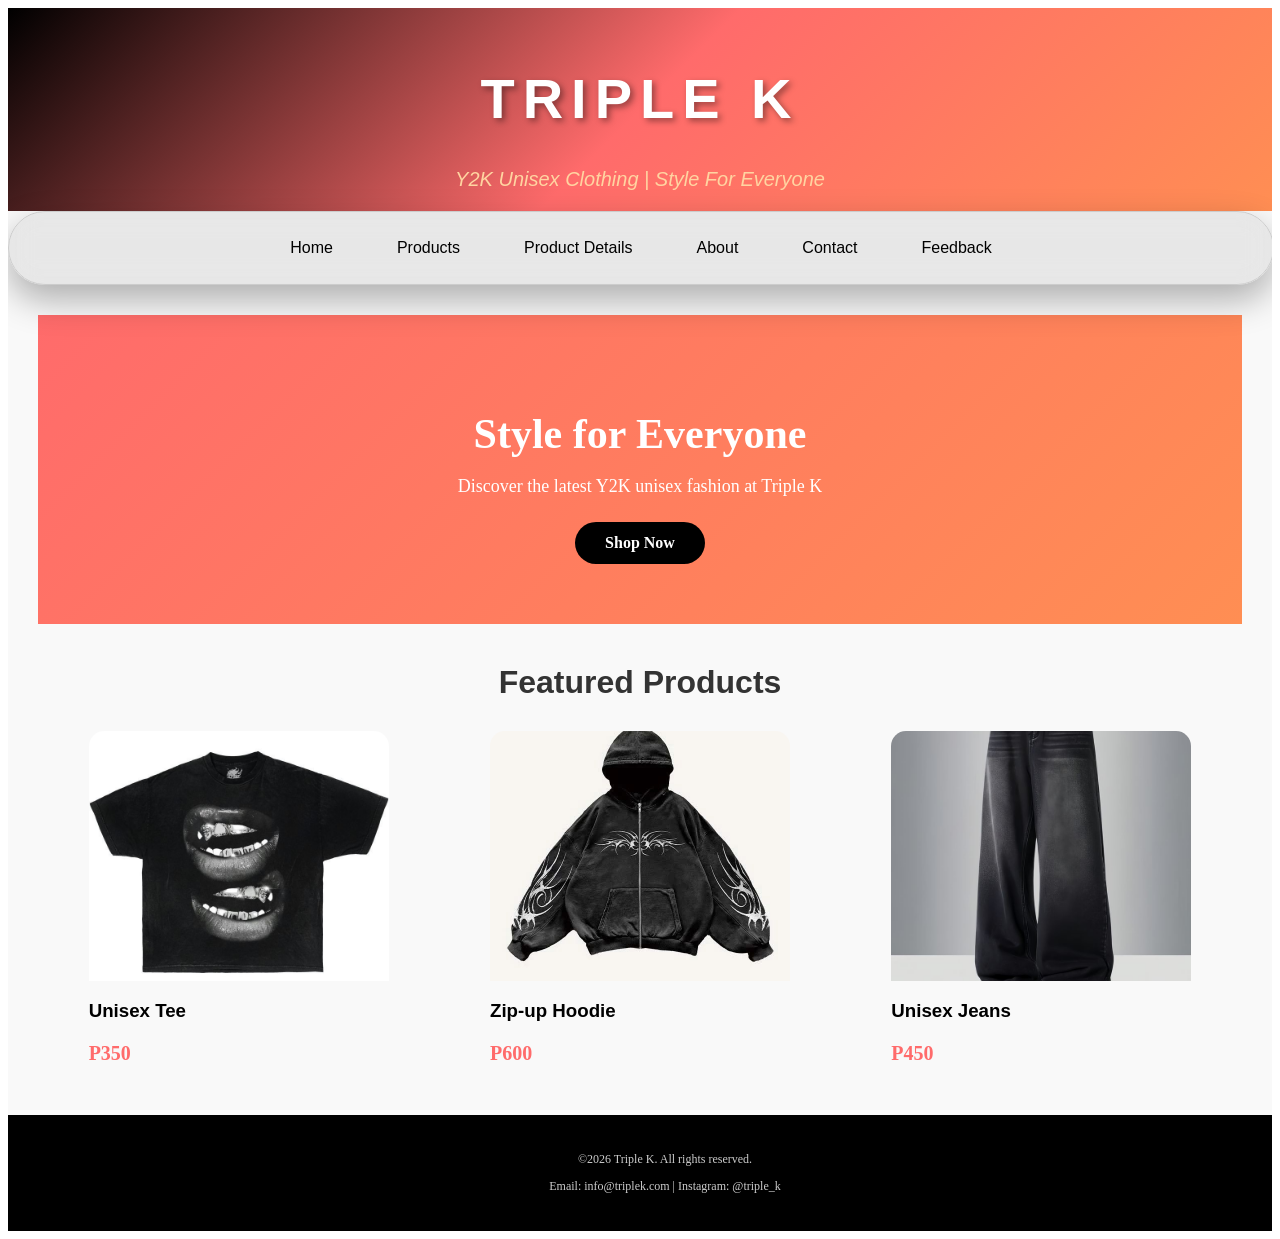
<file: index.html>
<!DOCTYPE html>
<html lang="en">
<head>
    <title>Triple K - Y2K Clothing</title>
    <meta charset="UTF-8">
    <meta name="viewport" content="width=device-width, initial-scale=1.0">
    <link rel="stylesheet" href="css/style.css">
</head>
<body>
    <div id="divmaincontainer">
        <header id="siteheader">
            <h1 id="sitetitle">TRIPLE K</h1>
            <span id="sitemotto">Y2K Unisex Clothing | Style For Everyone</span>
        </header>

        <nav id="sitenav">
            <ul id="ulnav">
                <li><a href="index.html">Home</a></li>
                <li><a href="products.html">Products</a></li>
                <li><a href="product-detail.html">Product Details</a></li>
                <li><a href="about.html">About</a></li>
                <li><a href="contact.html">Contact</a></li>
                <li><a href="feedback.html">Feedback</a></li>
            </ul>
        </nav>

        <main id="maincontent">
            <!--HERO SECTION-->
            <section id="hero">
                <h2>Style for Everyone</h2>
                <p>Discover the latest Y2K unisex fashion at Triple K</p>
                <a href="products.html" class="btn">Shop Now</a>
            </section>
            <!--FEATURED PRODUCTS SECTION-->
            <h2 class="section-title">Featured Products</h2>
            <section id="featured-products">
                <div class="product-card">
                    <img src="images/tee.jpg" alt="Unisex Tee">
                    <h3>Unisex Tee</h3>
                    <p class="price">P350</p>
                </div>
                <div class="product-card">
                    <img src="images/hoodie.jpg" alt="Zip-up Hoddie">
                    <h3>Zip-up Hoodie</h3>
                    <p class="price">P600</p>
                </div>
                <div class="product-card">
                    <img src="images/jeans.jpg" alt="Unisex Jeans">
                    <h3>Unisex Jeans</h3>
                    <p class="price">P450</p>
                </div>
            </section>
        </main>
        <footer id="sitefooter">
            <p>&copy;2026 Triple K. All rights reserved.</p>
            <p>Email: info@triplek.com | Instagram: @triple_k</p>
        </footer>
    </div>
</body>
</html>
</file>
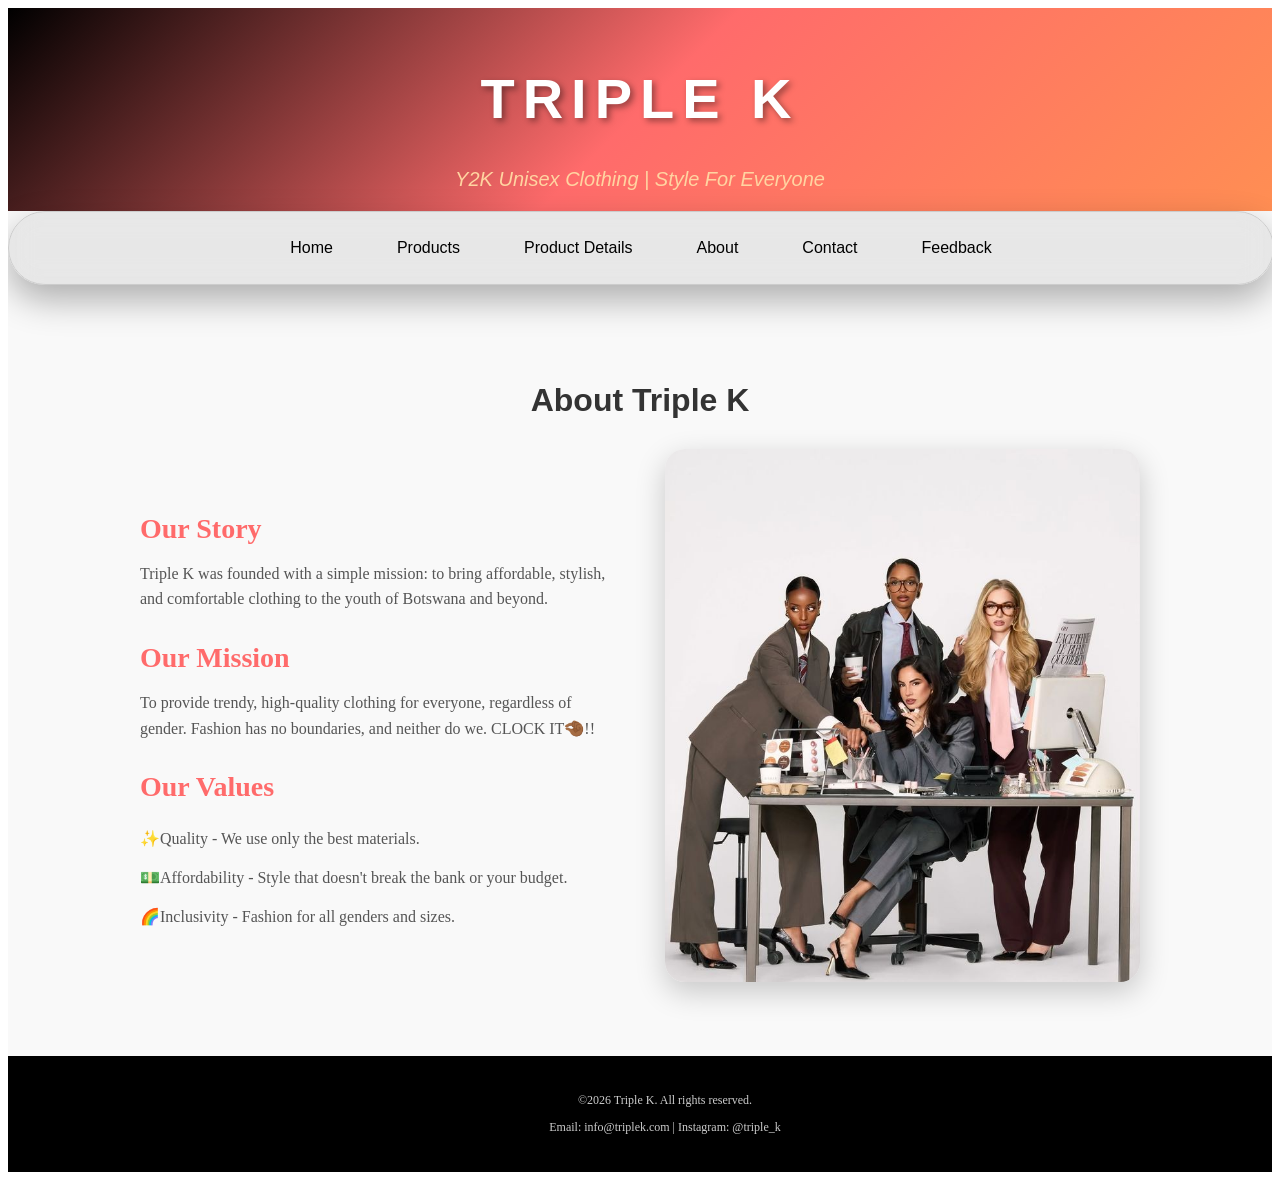
<file: about.html>
<!DOCTYPE html>
<html lang="en">
<head>
    <title>Triple K - About Us</title>
    <meta charset="UTF-8">
    <meta name="viewport" content="width=device-width, initial-scale=1.0">
    <link rel="stylesheet" href="css/style.css">
</head>
<body>
    <div id="divmaincontainer">
        <header id="siteheader">
            <h1 id="sitetitle">TRIPLE K</h1>
            <span id="sitemotto">Y2K Unisex Clothing | Style For Everyone</span>
        </header>

        <nav id="sitenav">
            <ul id="ulnav">
               <li><a href="index.html">Home</a></li>
                <li><a href="products.html">Products</a></li>
                <li><a href="product-detail.html">Product Details</a></li>
                <li><a href="about.html">About</a></li>
                <li><a href="contact.html">Contact</a></li>
                <li><a href="feedback.html">Feedback</a></li>
            </ul>
        </nav>

        <main id="maincontent">
            <section id="about-section">
                <h2 class="section-title">About Triple K</h2>

                <div class="about-content">
                    <div class="about-text">
                        <h3>Our Story</h3>
                        <p>Triple K was founded with a simple mission: to bring affordable, stylish, and comfortable clothing to the youth of Botswana and beyond.</p>

                        <h3>Our Mission</h3>
                        <p>To provide trendy, high-quality clothing for everyone, regardless of gender. Fashion has no boundaries, and neither do we. CLOCK IT🤏🏾!!</p>

                        <h3>Our Values</h3>
                        <ul>
                            <li>✨Quality - We use only the best materials.</li>
                            <li>💵Affordability - Style that doesn't break the bank or your budget.</li>
                            <li>🌈Inclusivity - Fashion for all genders and sizes.</li>
                        </ul>
                    </div>

                    <div class="about-image">
                        <img src="images/team.jpg" alt="Triple K Team">
                    </div>
                </div>
            </section>
        </main>

        <footer id="sitefooter">
            <p>&copy;2026 Triple K. All rights reserved.</p>
            <p>Email: info@triplek.com | Instagram: @triple_k</p>
        </footer>
    </div>
</body>
</html>
</file>
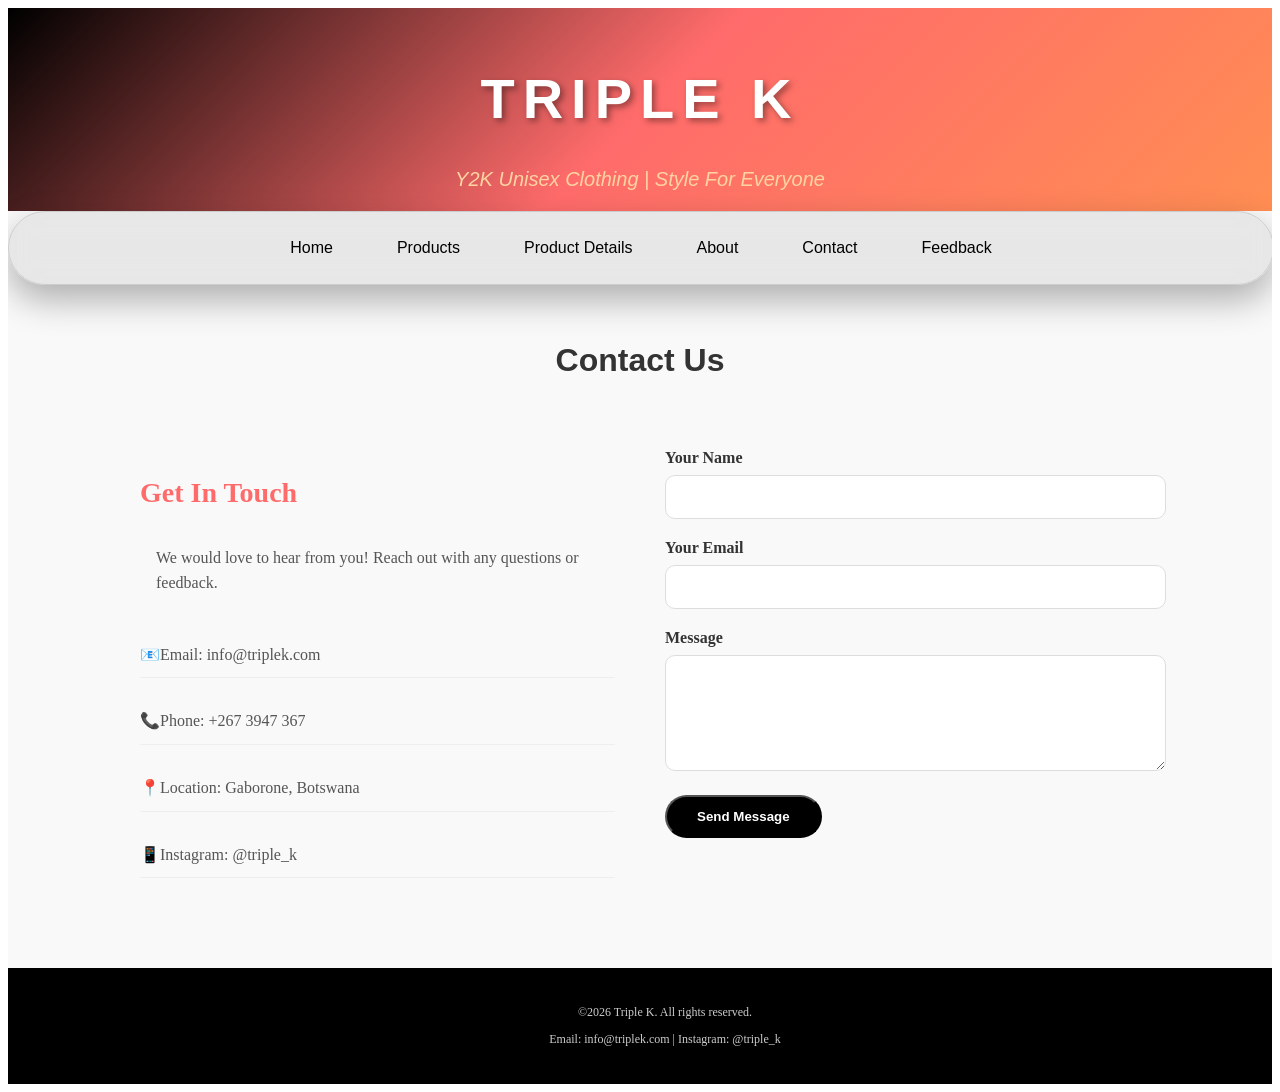
<file: contact.html>
<!DOCTYPE html>
<html lang="en">
<head>
    <title>Triple K - Contact Us</title>
    <meta charset="UTF-8">
    <meta name="viewport" content="width=device-width, initial-scale=1.0">
    <link rel="stylesheet" href="css/style.css">
</head>
<body>
    <div id="divmaincontainer">
        <header id="siteheader">
            <h1 id="sitetitle">TRIPLE K</h1>
            <span id="sitemotto">Y2K Unisex Clothing | Style For Everyone</span>
        </header>

        <nav id="sitenav">
            <ul id="ulnav">
               <li><a href="index.html">Home</a></li>
                <li><a href="products.html">Products</a></li>
                <li><a href="product-detail.html">Product Details</a></li>
                <li><a href="about.html">About</a></li>
                <li><a href="contact.html">Contact</a></li>
                <li><a href="feedback.html">Feedback</a></li>
            </ul>
        </nav>

        <main id="maincontent">
            <h2 class="section-title">Contact Us</h2>

            <section id="contact-section">
                <div class="contact-container">
                    <div class="contact-info">
                        <h3>Get In Touch</h3>
                        <p>We would love to hear from you! Reach out with any questions or feedback.</p>

                        <div class="contact-details">
                            <p>📧Email: info@triplek.com</p>
                            <p>📞Phone: +267 3947 367</p>
                            <p>📍Location: Gaborone, Botswana</p>
                            <p>📱Instagram: @triple_k</p>
                        </div>
                    </div>

                    <div class="contact-form">
                        <form action="#" method="post">
                            <div class="form-group">
                                <label for="name">Your Name</label>
                                <input type="text" id="name" name="name" required>
                            </div>

                            <div class="form-group">
                                <label for="email">Your Email</label>
                                <input type="email" id="email" name="email" required>
                            </div>

                            <div class="form-group">
                                <label for="message">Message</label>
                                <textarea id="message" name="message" rows="5" required></textarea>
                            </div>

                            <button type="submit" class="btn">Send Message</button>
                        </form>
                    </div>
                </div>
            </section>
        </main>

        <footer id="sitefooter">
            <p>&copy;2026 Triple K. All rights reserved.</p>
            <p>Email: info@triplek.com | Instagram: @triple_k</p>
        </footer>
    </div>
</body>
</html>
</file>
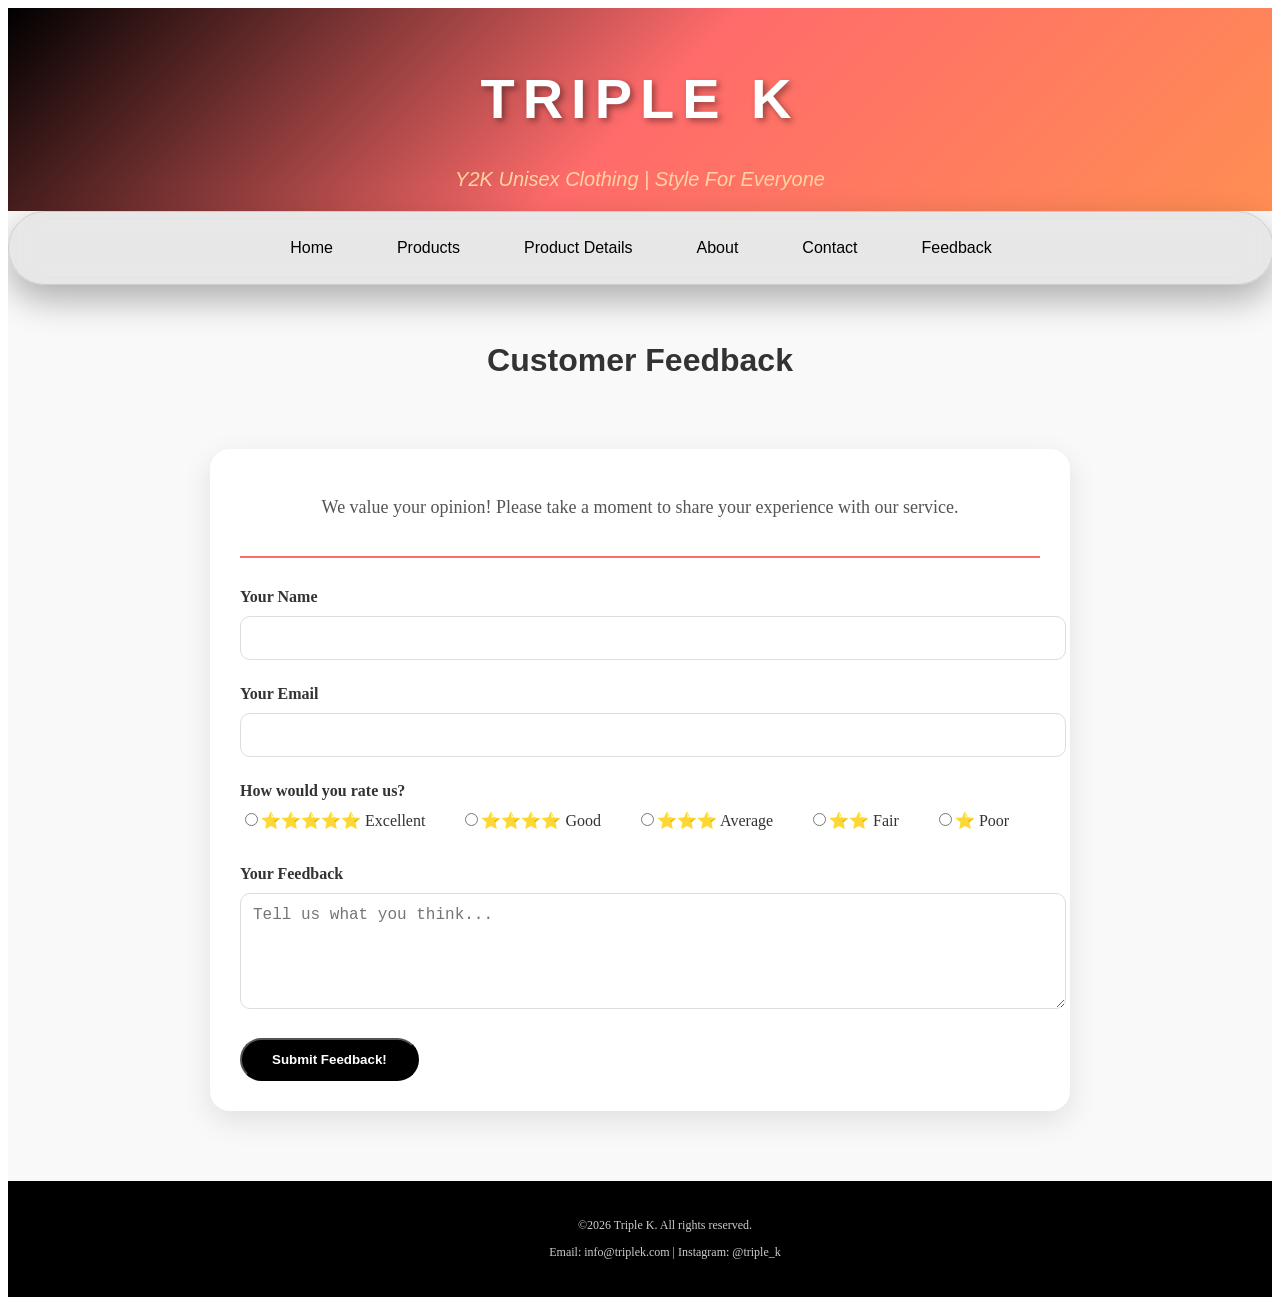
<file: feedback.html>
<!DOCTYPE html>
<html lang="en">
<head>
    <title>Triple K - Feedback</title>
    <meta charset="UTF-8">
    <meta name="viewport" content="width=device-width, initial-scale=1.0">
    <link rel="stylesheet" href="css/style.css">
</head>
<body>
     <div id="divmaincontainer">
        <header id="siteheader">
            <h1 id="sitetitle">TRIPLE K</h1>
            <span id="sitemotto">Y2K Unisex Clothing | Style For Everyone</span>
        </header>

        <nav id="sitenav">
            <ul id="ulnav">
                <li><a href="index.html">Home</a></li>
                <li><a href="products.html">Products</a></li>
                <li><a href="product-detail.html">Product Details</a></li>
                <li><a href="about.html">About</a></li>
                <li><a href="contact.html">Contact</a></li>
                <li><a href="feedback.html">Feedback</a></li>
            </ul>
        </nav>

        <main id="maincontent">
            <h2 class="section-title">Customer Feedback</h2>

            <section id="feedback-section">
                <div class="feedback-container">
                    <div class="feedback-intro">
                        <p>We value your opinion! Please take a moment to share your experience with our service.</p>
                    </div>

                    <form class="feedback-form" action="#" method="post">
                        <div class="form-group">
                            <label for="name">Your Name</label>
                            <input type="text" id="name" name="name" required>
                        </div>

                        <div class="form-group">
                            <label for="email">Your Email</label>
                            <input type="email" id="email" name="email" required>
                        </div>

                        <div class="form-group">
                            <label>How would you rate us?</label>
                            <div class="rating">
                                <label><input type="radio" name="rating" value="5">⭐⭐⭐⭐⭐ Excellent</label>
                                <label><input type="radio" name="rating" value="4">⭐⭐⭐⭐ Good</label>
                                <label><input type="radio" name="rating" value="3">⭐⭐⭐ Average</label>
                                <label><input type="radio" name="rating" value="2">⭐⭐ Fair</label>
                                <label><input type="radio" name="rating" value="1">⭐ Poor</label>
                            </div>
                        </div>

                        <div class="form-group">
                            <label for="comments">Your Feedback</label>
                            <textarea id="comments" name="comments" rows="5" placeholder="Tell us what you think..." required></textarea>
                        </div>

                        <button type="submit" class="btn">Submit Feedback!</button>
                    </form>
                </div>
            </section>
        </main>

        <footer id="sitefooter">
            <p>&copy;2026 Triple K. All rights reserved.</p>
            <p>Email: info@triplek.com | Instagram: @triple_k</p>
        </footer>
</body>
</html>
</file>
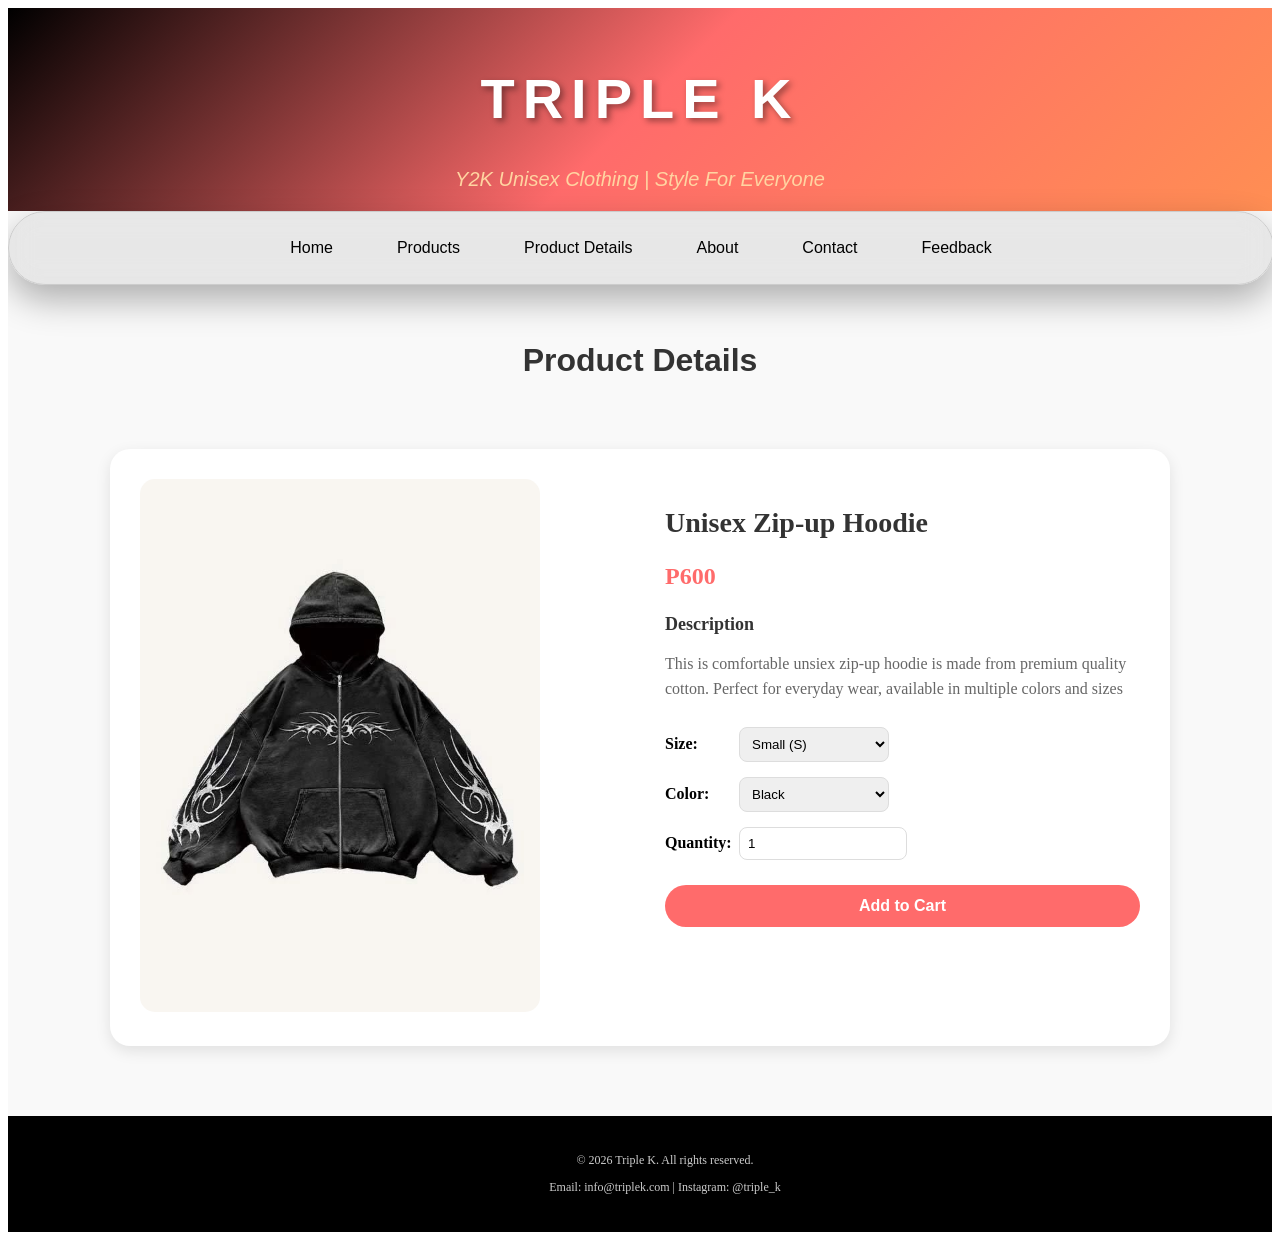
<file: product-detail.html>
<!DOCTYPE html>
<html lang="en">
<head>
    <meta charset="UTF-8">
    <meta name="viewport" content="width=device-width, initial-scale=1.0">
    <title>Triple K - Product Details</title>
    <link rel="stylesheet" href="css/style.css">
</head>
<body>
    <div id="divmaincontainer">
        <header id="siteheader">
            <h1 id="sitetitle">TRIPLE K</h1>
            <span id="sitemotto">Y2K Unisex Clothing | Style For Everyone</span>
        </header>

        <nav id="sitenav">
            <ul id="ulnav">
                <li><a href="index.html">Home</a></li>
                <li><a href="products.html">Products</a></li>
                <li><a href="product-detail.html">Product Details</a></li>
                <li><a href="about.html">About</a></li>
                <li><a href="contact.html">Contact</a></li>
                <li><a href="feedback.html">Feedback</a></li>
            </ul>
        </nav>

        <main id="maincontent">
            <h2 class="section-title">Product Details</h2>

            <section id="product-detail-section">
                <div class="product-detail-container">

                    <!--Product image-->
                    <div class="product-detail-image">
                        <img src="images/hoodie.jpg" alt="Zip-up Hoodie">
                    </div>

                    <!--Product Info-->
                    <div class="product-detail-info">
                        <h3>Unisex Zip-up Hoodie </h3>
                        <p class="price">P600</p>

                        <div class="product-description">
                            <h4>Description</h4>
                            <p>This is comfortable unsiex zip-up hoodie is made from premium quality cotton. Perfect for everyday wear, available in multiple colors and sizes</p>
                        </div>

                        <div class="product-options">
                            <div class="option-group">
                                <label for="size">Size:</label>
                                <select id="size" name="size">
                                    <option value="s">Small (S)</option>
                                    <option value="m">Medium (M)</option>
                                    <option value="l">Large (L)</option>
                                    <option value="xl">Extra Large (XL)</option>
                                </select>
                            </div>

                            <div class="option-group">
                                <label for="color">Color:</label>
                                <select id="color" name="color">
                                    <option value="black">Black</option>
                                    <option value="white">White</option>
                                    <option value="gray">Gray</option>
                                    <option value="navy">Navy Blue</option>
                                </select>
                            </div>

                            <div class="option-group">
                                <label for="quantity">Quantity:</label>
                                <input type="number" id="quantity" name="quantity" value="1" min="1" max="10">
                            </div>

                            <button class="btn add-to-cart">Add to Cart</button>
                        </div>
                    </div>
                </div>
            </section>
        </main>

        <footer id="sitefooter">
            <p>&copy; 2026 Triple K. All rights reserved.</p>
            <p>Email: info@triplek.com | Instagram: @triple_k</p>
        </footer>
    </div>
</body>
</html>
</file>
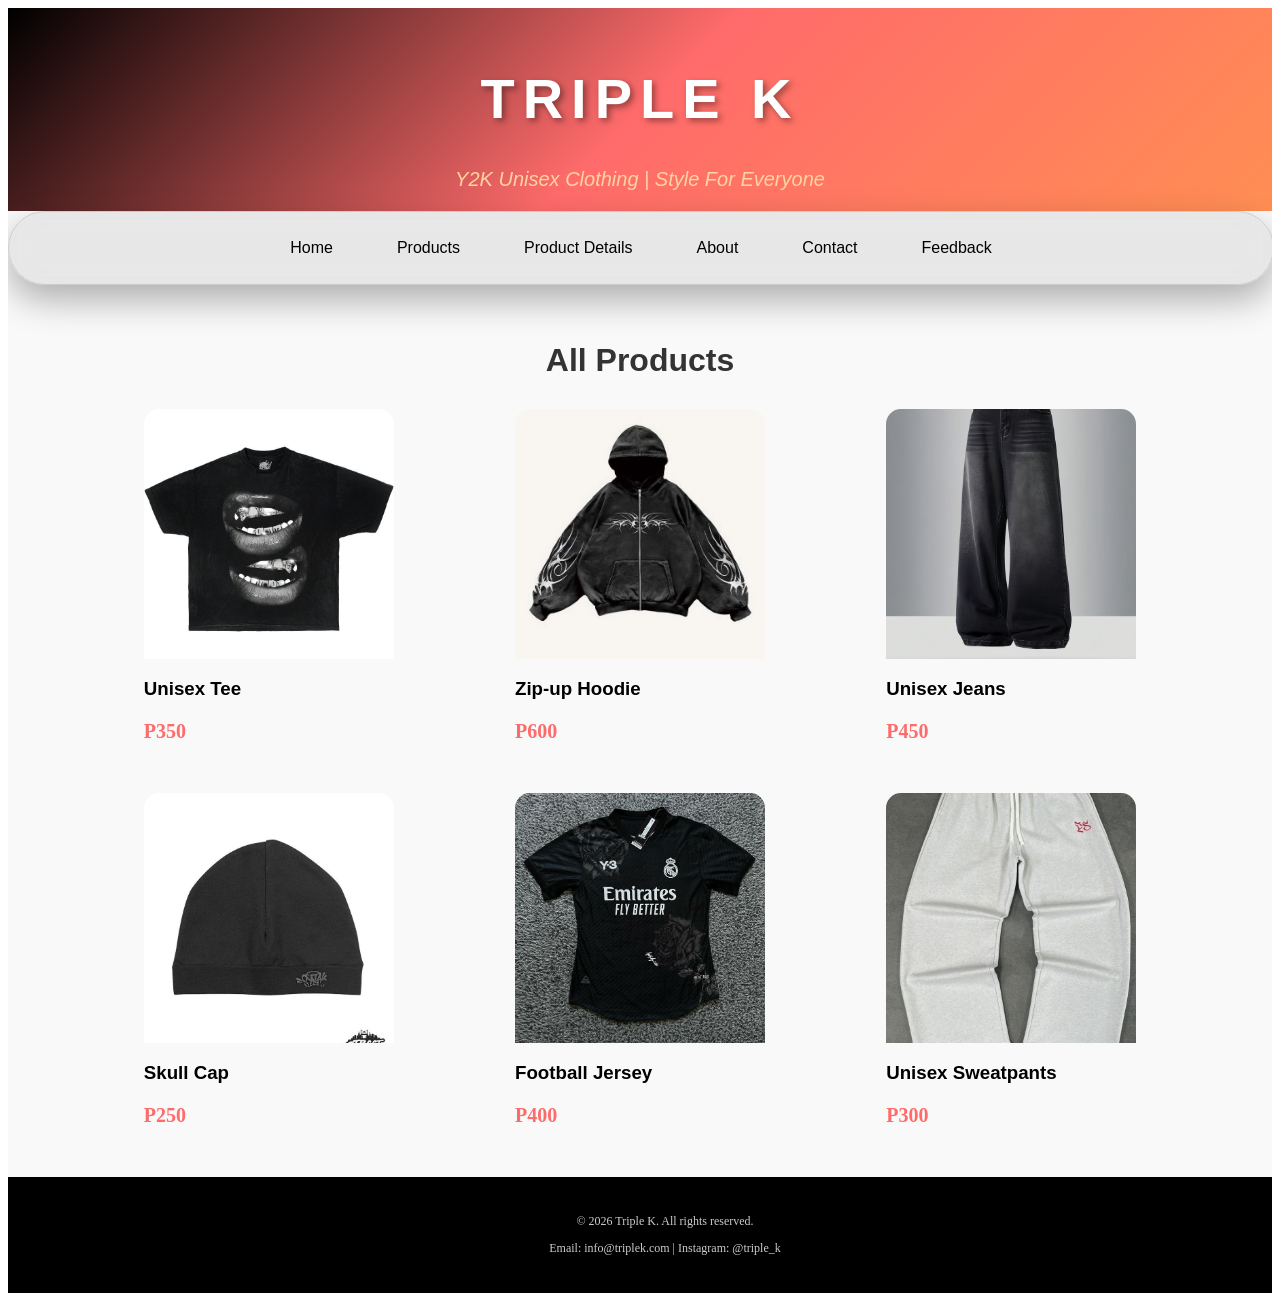
<file: products.html>
<!DOCTYPE html>
<html lang="en">
<head>
    <title>Triple K - Products</title>
    <meta charset="UTF-8">
    <meta name="viewport" content="width=device-width, initial-scale=1.0">
    <link rel="stylesheet" href="css/style.css">
</head>
<body>
    <div id="divmaincontainer">
        <header id="siteheader">
            <h1 id="sitetitle">TRIPLE K</h1>
            <span id="sitemotto">Y2K Unisex Clothing | Style For Everyone</span>
        </header>

        <nav id="sitenav">
            <ul id="ulnav">
                <li><a href="index.html">Home</a></li>
                <li><a href="products.html">Products</a></li>
                <li><a href="product-detail.html">Product Details</a></li>
                <li><a href="about.html">About</a></li>
                <li><a href="contact.html">Contact</a></li>
                <li><a href="feedback.html">Feedback</a></li>
            </ul>
        </nav>

        <main id="maincontent">
            <h2 class="section-title">All Products</h2>

            <section id="all-products">
                <div class="product-card" onclick="location.href='product-detail.html'">
                    <img src="images/tee.jpg" alt="Unisex Tee">
                    <h3>Unisex Tee</h3>
                    <p class="price">P350</p>
                </div>

                    <div class="product-card" onclick="location.href='product-detail.html'">
                        <img src="images/hoodie.jpg" alt="Zip-up Hoodie">
                        <h3>Zip-up Hoodie</h3>
                        <p class="price">P600</p>
                    </div>
                
                <div class="product-card" onclick="location.href='product-detail.html'">
                    <img src="images/jeans.jpg" alt="Unisex Jeans">
                    <h3>Unisex Jeans</h3>
                    <p class="price">P450</p>
                </div>

                 <div class="product-card" onclick="location.href='product-detail.html'">
                    <img src="images/cap.jpg" alt="Skull Cap">
                    <h3>Skull Cap</h3>
                    <p class="price">P250</p>
                </div>

                <div class="product-card" onclick="location.href='product-detail.html'">
                    <img src="images/jersey.jpg" alt="Football Jersey">
                    <h3>Football Jersey</h3>
                    <p class="price">P400</p>
                </div>

                <div class="product-card" onclick="location.href='product-detail.html'">
                    <img src="images/sweatpants.jpg" alt="Unisex Sweatpants">
                    <h3>Unisex Sweatpants</h3>
                    <p class="price">P300</p>
                </div>
            </section>
        </main>

        <footer id="sitefooter">
            <p>&copy; 2026 Triple K. All rights reserved.</p>
            <p>Email: info@triplek.com | Instagram: @triple_k</p>
        </footer>
    </div>
</body>
</html>
</file>
<file: css/style.css>
/*styling div main container*/
div#divmaincontainer{
    width: 100%;
    overflow: hidden;
    margin: 0;
    padding: 0;
    border: none;
    border-radius: 0;
    background-color: #f9f9f9;
    box-shadow: none;
}
/*DESKTOP*/
@media screen and (min-width: 1024px){
    div#divmaincontainer{
        width: 100%;
        margin: 0;
        padding: 0;
        border: none;
        border-radius: 0;
        background-color: #f9f9f9;
        box-shadow: none;
    }
    
    .products-grid, section#featured-products{
        max-width: 1200px;
        margin:0 auto;
    }
}

/*TABLET*/
@media screen and (max-width: 1024px) and (min-width: 768px) {
  .products-grid, section#featured-products {
    grid-template-columns: repeat(2, 1fr);
    gap: 20px;
    padding: 0 20px;
  }
  
  .product-card {
    width: 100%;
  }
  
  section#about-content, .contact-container, .feedback-container {
    flex-direction: column;
    padding: 0 20px;
  }
}

/*MOBILE*/
@media screen and (max-width: 767px) {
  div#divmaincontainer {
    width: 100%;
    margin: 0;
    border-radius: 0;
    padding: 0;
    border: none;
    background-color: #f9f9f9;
    box-shadow: none;
}
  }
  
  header#siteheader {
    padding: 20px 10px;
  }
  
  h1#sitetitle {
    font-size: 32px;
  }
    
  span#sitemotto {
    font-size: 14px;
  }
  
  nav#sitenav {
    padding: 10px 0;
  }
  
  ul#ulnav li {
    display: block;
    margin: 5px 0;
  }

   ul#ulnav li a {
    display: block;
    padding: 8px;
  }
  
  .products-grid, section#featured-products {
    grid-template-columns: 1fr;
    gap: 20px;
    padding: 0 15px;
  }
  
  .product-card {
    width: 100%;
    max-width: 300px;
    margin: 0 auto;
  }

    section#hero {
    padding: 40px 15px;
  }
  
  section#hero h2 {
    font-size: 28px;
  }
  
  section#about-content, .contact-container, .feedback-container {
    flex-direction: column;
    padding: 0 15px;
  }
  
  .about-image img, .contact-info, .contact-form {
    width: 100%;
  }

    footer#sitefooter {
    padding: 15px;
    font-size: 12px;
  }
}

/*styling the header of the site*/
#siteheader{
    width: 100%;
    margin: 0;
    background: #ff6b6b;
    border-radius: 0;
    padding: 40px 20px;
    text-align: center;
}
#siteheader{
    background-image: linear-gradient(135deg, #000000, #ff6b6b, #ff8e53);
}

/* styling site title*/
h1#sitetitle{
    font-family: 'Poppins', Arial, sans-serif;
    font-size: 56px;
    color: white;
    text-align: center;
    letter-spacing: 8px;
    margin-top:0 0 10px 0;
    text-shadow: 3px 3px 6px rgba(0,0,0,0.4);
}

/*styling site motto*/
span#sitemotto{
    font-size: 20px;
    font-family: 'Poppins',Tahoma, sans-serif;
    font-style: italic;
    font-weight: normal;
    color: #ffd4a1;
    text-align: center;
    display: block;
}

/*styling site navigation*/
nav#sitenav{
    width: 100%;
    margin: 0;
    background-color: #222;
    text-align: center;
    position: relative;
    padding: 15px 0;
    border-radius: 60px;
    background: rgba( 34, 34, 34, 0.08);
    backdrop-filter: blur(15px);
    box-shadow: 0 15px 35px rgba(0,0,0,0.3);
    border: 0.5px solid #ccc;
}

/*styling nagivation elements*/
ul#ulnav{
    margin: 0;
    padding: 0;
    text-align: center;
}

ul#ulnav>li{
    display: inline;
    list-style-type: none;
    margin: 0 5px;
}

ul#ulnav>li a{
    color: black;
    text-decoration: none;
    font-family: Arial, sans-serif;
    font-weight: 500;
    font-size: 16px;
    padding: 12px 25px;
    display: inline-block;
    background-color: transparent;
    border-radius: 40px;
    transition: none;
}

ul#ulnav>li a:hover{
    background-color: #ff6b6b;
    color: black;
}

/*styling main content area*/
main#maincontent{
    padding: 30px;
    min-height: 400px;
}

/*styling hero section*/
section#hero{
    background: linear-gradient(135deg,#ff6b6b,#ff8e53);
    text-align: center;
    padding: 60px 20px;
    border-radius: 0;
    margin-bottom: 40px;
    color: white;
    overflow: hidden;
}

section#hero h2{
    font-size: 42px;
    margin-bottom: 15px;
}

section#hero p{
    font-size: 18px;
    margin-bottom: 25px;
}

/*button styling*/
.btn{
    background-color: black;
    color: white;
    padding: 12px 30px;
    text-decoration: none;
    font-weight: bold;
    border-radius: 30px;
    display: inline-block;
    transition: 0.3s ease;
}

.btn:hover{
    background-color: white;
    color: black;
    transform: scale(1.05);
}

/*section title*/
.section-title{
    text-align: center;
    font-size: 32px;
    font-family: Arial, sans-serif;
    color: #333;
    margin-bottom: 30px;
}

/*featured products section*/
section#featured-products{
    display: flex;
    justify-content: center;
    gap: 30px;
    flex-wrap: wrap;
}

/*product card styling*/
.product-card{
   cursor: pointer;
    transition: transform 0.3s ease;
}

.product-card:hover{
    transform: translateY(-5px);
}

.product-card img{
    width: 100%;
    height: 250px;
    object-fit: cover;
    border-radius: 15px 15px 0 0;
}

.product-card h3{
    margin: 15px 0 5px;
    font-family: Arial, sans-serif;
}

.product-card .price{
    color: #ff6b6b;
    font-weight: bold;
    font-size: 20px;
}

/*footer styling*/
footer#sitefooter{
    width: 100%;
    margin: 0;
    background-color: #000;
    color: #ccc;
    text-align: center;
    padding: 25px;
    border-radius: 0;
}

footer#sitefooter a{
    color: #ff6b6b;
    text-decoration: none;
}

footer#sitefooter a:hover{
    text-decoration: underline;
}



/*all products page*/
section#all-products{
    display: grid;
    grid-template-columns: repeat(3, 1fr);
    gap: 30px;
    width: 90%;
    margin: 0 auto;
}

section#all-products .product-card{
    width: 100%;
    max-width: 250px;
    margin: 0 auto;
}

/*Product Detail Page Styles*/
section#product-detail-section{
    padding: 40px 20px;
}

.product-detail-container{
    display: flex;
    gap: 50px;
    max-width: 1000px;
    margin: 0 auto;
    background: white;
    border-radius: 20px;
    padding: 30px;
    box-shadow: 0 5px 15px rgba(0,0,0,0.1);
}

.product-detail-image{
    flex: 1;
}

.product-detail-image img{
    width: 100%;
    max-width: 400px;
    border-radius: 15px;
}

.product-detail-info{
    flex: 1;
}

.product-detail-info h3{
    font-size: 28px;
    margin-bottom: 10px;
    color: #333;
}

.product-detail-info .price{
    font-size: 24px;
    color: #ff6b6b;
    font-weight: bold;
    margin-bottom: 20px;
}

.product-description{
    margin-bottom: 25px;
}

.product-description h4 {
    font-size: 18px;
    margin-bottom: 10px;
    color: #333;
}

.product-description p {
    line-height: 1.6;
    color: #666;
}

.option-group {
    margin-bottom: 15px;
}

.option-group label {
    display: inline-block;
    width: 70px;
    font-weight: bold;
}

.option-group select,
.option-group input {
    padding: 8px;
    border: 1px solid #ddd;
    border-radius: 8px;
    width: 150px;
}

.add-to-cart {
    margin-top: 10px;
    width: 100%;
    background: #ff6b6b;
    color: white;
    border: none;
    padding: 12px;
    font-size: 16px;
}

.add-to-cart:hover {
    background: #ff8e53;
    transform: scale(1.02);
}

/* Responsive for mobile */
@media screen and (max-width: 768px) {
    .product-detail-container {
        flex-direction: column;
        padding: 20px;
    }
    
    .product-detail-image img {
        max-width: 100%;
    }
}


/*About Page*/
section#about-section{
    padding: 40px 20px;
}

.about-content{
    display: grid;
    grid-template-columns: 1fr 1fr;
    gap: 50px;
    align-items: center;
    max-width: 1000px;
    margin: 0 auto;
}

.about-text h3{
    color: #ff6b6b;
    font-size: 28px;
    margin: 30px 0 15px 0;
}

.about-text p{
    font-size: 16px;
    line-height: 1.6;
    color: #555;
}

.about-text ul{
    list-style-type: none;
    padding: 0;
}

.about-text ul li{
    padding: 10px 0;
    font-size: 16px;
    color: #555;
}

.about-image img{
    width: 100%;
    border-radius: 20px;
    box-shadow: 0 10px 30px rgba(0,0,0,0.2);
}

/*RESPONSIVE FOR MOBILE*/
@media (max-width: 768px) {
    .about-content{
        grid-template-columns: 1fr;
        text-align: center;
    }
}


/*Contact Page*/
section#contact-section{
    padding: 40px 20px;
}

.contact-container{
    display: grid;
    grid-template-columns: 1fr 1fr;
    gap: 50px;
    max-width: 1000px;
    margin: 0 auto;
}

.contact-info h3{
    color: #ff6b6b;
    font-size: 28px;
    margin-bottom: 20px;
}

.contact-info p{
    padding: 16px;
    line-height: 1.6;
    color: #555;
    margin-bottom: 20px;
}

.contact-details p{
    padding: 10px 0;
    border-bottom: 1px solid #eee;
}

.contact-form .form-group{
    margin-bottom: 20px;
}

.contact-form label{
    display: block;
    font-weight: bold;
    margin-bottom: 8px;
    color: #333;
}

.contact-form input,
.contact-form textarea{
    width: 100%;
    padding: 12px;
    border: 1px solid #ddd;
    border-radius: 10px;
    font-size: 16px;
    transition: 0.3s;
}

.contact-form input:focus,
.contact-form textarea:focus{
    outline: none;
    border-color: #ff6b6b;
    box-shadow: 0 0 5px rgba(255, 107, 107, 0.3);
}

/*RESPONSIVE*/
@media(max-width:768px){
    .contact-container{
        grid-template-columns: 1fr;
    }
}


/*Feedback Page*/
section#feedback-section{
    padding: 40px 20px;
}

.feedback-container{
    max-width: 800px;
    margin: 0 auto;
    background: white;
    border-radius: 20px;
    padding: 30px;
    box-shadow: 0 10px 30px rgba(0,0,0,0.1);
}

.feedback-intro{
    text-align: center;
    margin-bottom: 30px;
    padding-bottom: 20px;
    border-bottom: 2px solid #ff6b6b;
}

.feedback-intro p{
    font-size: 18px;
    color: #555;
}

.feedback-form .form-group{
    margin-bottom: 25px;
}

.feedback-form label{
    display: block;
    font-weight: bold;
    margin-bottom: 10px;
    color: #333;
}

.feedback-form input[type="text"],
.feedback-form input[type="email"],
.feedback-form textarea{
    width: 100%;
    padding: 12px;
    border: 1px solid #ddd;
    border-radius: 10px;
    font-size: 16px;
}

.feedback-form input:focus,
.feedback-form textarea:focus{
    outline: none;
    border-color: #ff6b6b;
}

.rating label{
    display: inline-block;
    margin-right: 20px;
    font-weight: normal;
    cursor: pointer;
}

.rating{
    display: flex;
    flex-wrap: wrap;
    gap: 15px;
}
</file>
